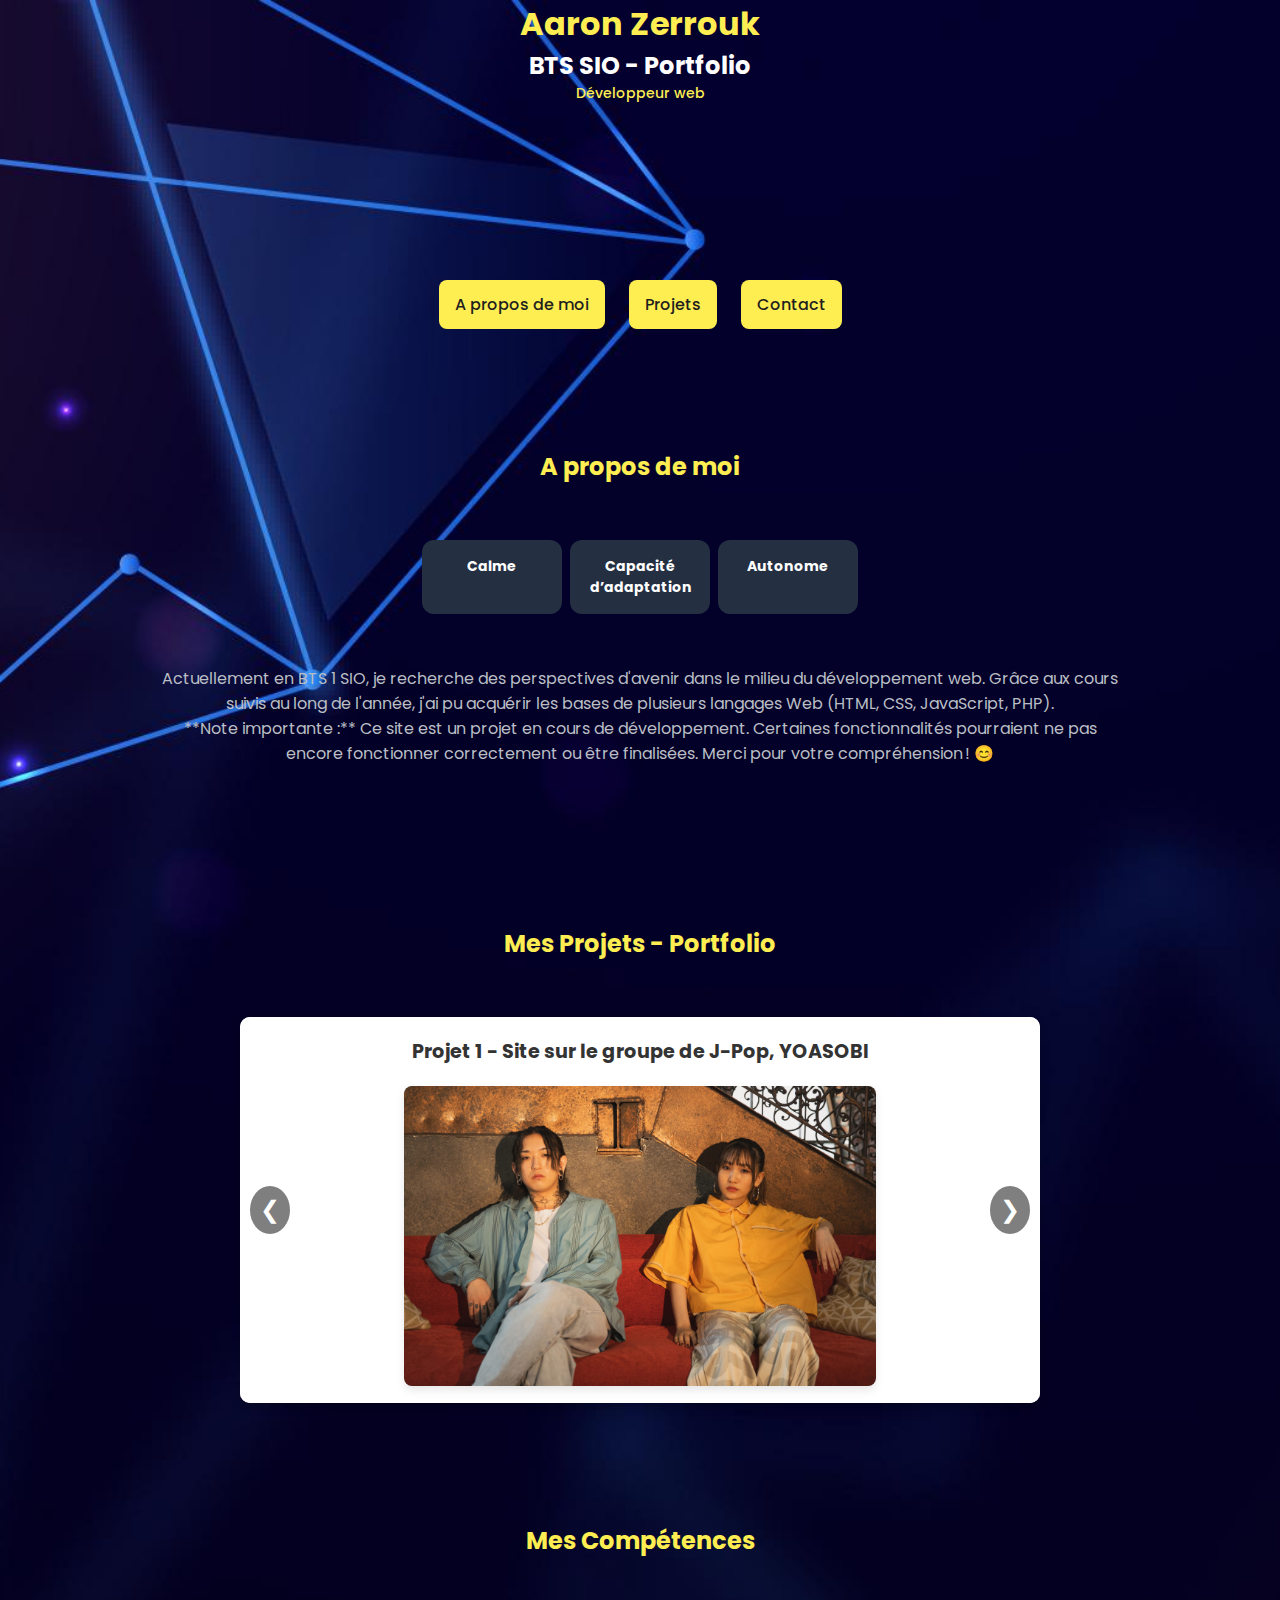
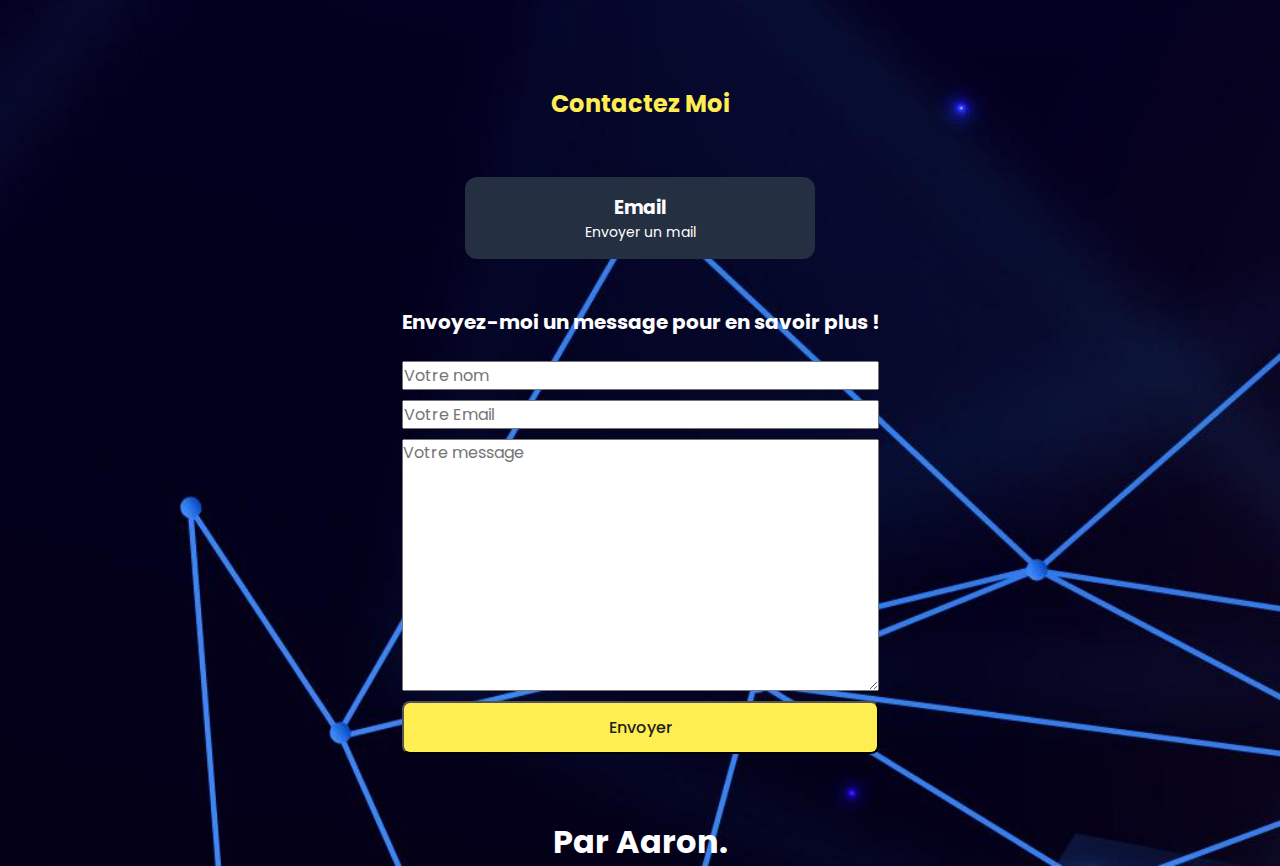
<file: index.html>
<!DOCTYPE html>
<html lang="fr">
<head>
    <meta charset="UTF-8">
    <meta name="viewport" content="width=device-width, initial-scale=1.0">
    <title>portfolio - Aaron</title>
    <link rel="icon" type="image/x-icon" href="/img/chine.png">
    <script src="index.js" defer></script>
    <link rel='stylesheet' href="index.css">
</head>
<body>
    <header>
        <h1 class="home_name">Aaron Zerrouk</h1>
        <h2 class="homme_theme">BTS SIO - Portfolio</h2>
        <h3 class="home__education">Développeur web</h3>
    </header>

    <main class="main">
        <section class="home section" id="home">
            <div class="home__container container grid">
                <div class="home__buttons">
                    <a href="#about" class="button">A propos de moi</a>
                    <a href="#projets" class="button">Projets</a>
                    <a href="#contact" class="button">Contact</a>
                </div>
            </div>
        </section>

        <section class="about section" id="about">
            <h2 class="section__title">A propos de moi</h2>
            <div class="about__container container grid">
                <div class="about__info">
                    <div class="about__box">
                        <h3 class="about__title">Calme</h3>
                    </div>
                    <div class="about__box">
                        <h3 class="about__title">Capacité d’adaptation</h3>
                    </div>
                    <div class="about__box">
                        <h3 class="about__title">Autonome</h3>
                    </div>
                </div>
                <p class="about__description">
                    Actuellement en BTS 1 SIO, je recherche des perspectives d'avenir dans le milieu du développement web. 
                    Grâce aux cours suivis au long de l'année, j'ai pu acquérir les bases de plusieurs langages Web (HTML, CSS, JavaScript, PHP).
                    <br> **Note importante :** Ce site est un projet en cours de développement. Certaines fonctionnalités pourraient ne pas encore fonctionner correctement ou être finalisées. Merci pour votre compréhension ! 😊 </br>
                </p>
            </div>
        </section>

        <section class="projects section" id="projets">
            <h2 class="section__title">Mes Projets - Portfolio</h2>
            <div class="carousel">
                <div class="carousel__slides">
                    <div class="carousel__slide active">
                        <h3 class="carousel__title">Projet 1 - Site sur le groupe de J-Pop, YOASOBI</h3>
                        <img src="/img/grp.jpg" alt="Projet 1">
                    </div>
                    <div class="carousel__slide">
                        <h3 class="carousel__title">Projet 2 - Gestion d'un parc informatique</h3>
                        <img src="/img/glpi.jpg" alt="Projet 2">
                    </div>
                    <div class="carousel__slide">
                        <h3 class="carousel__title">Projet 3 - Exercices en JavaScript</h3>
                        <img src="/img/jss.jpg" alt="Projet 3">
                    </div>
                </div>
                <button class="carousel__button prev">❮</button>
                <button class="carousel__button next">❯</button>
            </div>
        </section>

        <section class="skills section" id="skills">
            <nav class="nav">
                <ul class="nav__list">
                    <li class="nav__item">
                        <h2 class="skills_title">Mes Compétences</h2>
                        <ul class="submenu">
                            <li class="menuitem">HTML</li>
                            <li class="menuitem">JavaScript</li>
                            <li class="menuitem">Linux</li>
                            <li class="menuitem">CSS</li>
                            <li class="menuitem">MySQL</li>
                            <li class="menuitem">PHP</li>
                            <li class="menuitem">Git</li>
                        </ul>
                    </li>
                </ul>
            </nav>
        </section>
        

        <section class="contact section" id="contact">
            <h2 class="section__title">Contactez Moi</h2>
            <div class="contact__container container grid">
                <div class="contact__content">
                    <div class="contact__info">
                        <div class="contact__card">
                            <h3 class="contact__card-title">Email</h3>
                            <a href="mailto:aaron.zerrouk96@gmail.com" class="contact__button">Envoyer un mail</a>
                        </div>
                    </div>
                </div>

                <div class="contact__content">
                    <h3 class="contact__title">Envoyez-moi un message pour en savoir plus !</h3>
                    <form id="form" action="https://formspree.io/f/mqapevrv" method="post">
                        <input name="nom" id="nomform" type="text" placeholder="Votre nom" required>
                        <input name="mail" id="email" type="email" placeholder="Votre Email" required>
                        <textarea name="commentaire" id="commentaire" cols="30" rows="10" placeholder="Votre message" class="contact__form-input" required></textarea>
                        <input type="submit" id="button" class="button" value="Envoyer">
                    </form>
                </div>
            </div>
        </section>
    </main>

    <footer>
        <h1 class="footer__title">Par Aaron.</h1>
    </footer>
</body>
</html>
</file>
<file: index.css>
@import url('https://fonts.googleapis.com/css2?family=Poppins:wght@300;400;500;600;700&display=swap');

:root {
    --header-height: 3.5rem;

    --first-hue: 234;
    --sat: 100%;
    --lig: 66%;
    --second-hue: 218;
 
    --first-color: hsl(var(--first-hue), var(--sat), var(--lig));
    --first-color-alt: hsl(var(--first-hue), var(--sat), 71%); 
    --title-color: hsl(var(--second-hue), 15%, 95%);
    --text-color: hsl(var(--second-hue), 8%, 75%);
    --text-color-light: hsl(var(--second-hue), 4%, 55%);
    --body-color: hsl(var(--second-hue), 0%, 12%);
    --container-color: hsl(var(--second-hue), 30%, 20%);

    --body-font: 'Poppins', sans-serif;
    --biggest-font-size: 1.75rem;
    --h1-font-size: 1.5rem;
    --h2-font-size: 1.25rem;
    --h3-font-size: 1rem;
    --normal-font-size: .938rem;
    --small-font-size: .813rem;
    --smaller-font-size: .75rem;
    --tiny-font-siez: .652rem;

    --font-medium: 500;
    --font-semibold: 600;

    --z-tooltip: 10;
    --z-fixed: 100;
    --z-modal: 1000;
}

@media screen and (min-width: 968px){
    :root{
        --biggest-font-size: 2.5rem;
        --h1-font-size: 2.25rem;
        --h2-font-size: 1.5rem;
        --h3-font-size: 1.25rem;
        --normal-font-size: 1rem;
        --small-font-size: .875rem;
        --smaller-font-size: .813rem;
    }
}


*{
    box-sizing: border-box;
    padding: 0;
    margin: 0;
}

html{
    scroll-behavior: smooth;
}

body,
input,
textarea{
    font-family: var(--body-font);
    font-size: var(--normal-font-size);


}

body{
    background-color: var(--body-color);
    color: var(--text-color);
    transition: .4s;
    background-image: url(/img/2.jpg);
    background-repeat: no-repeat;
    background-size: cover;
    background-position: center;
}
   


h1,h3{
    color: #ffee52;
    text-align: center;   
}
h2.homme_theme{
    color: white;
    text-align: center;
}
h1.footer__title{
    color: white;
}
h2.skills_title{
    color: #ffee52;
    text-align: center; 
}

a{
    text-decoration: none;
}
a.contact__button{
    color: white;
}

.container{
    max-width: 968px;
    margin-left: 1rem;
    margin-right: 1rem;
}

.grid{
    display: grid;
    gap: 1.25rem;
}

.main{
    overflow: hidden;
}

.section{
    padding: 4.5rem 0 1rem;
}


.section__title{
    font-size: var();
    color: #ffee52;
    margin-bottom: rem;
    text-align: center;
}

.section__subtitle{
    display: block;
    font-size: var(--smaller-font-size);
    color: #ffee52;
}

.header{
    position: fixed;
    top: 0;
    left: 0;
    width: 100%;
    background-color: var(--body-color);
    z-index: var(--z-fixed);
    transition: .4s;
    
}



.active-link{
    background: linear-gradient(180deg,
                hsla(var(--first-hue), var(--sat), var(--lig), 1),
                hsla(var(--first-hue), var(--sat), var(--lig), .2)
                );
    color: #ffee52;
    padding: .7rem;
}


.home__container{
    position: relative;
    row-gap: 4.5rem;
    padding-top: 2rem;
}


.home__education{
    font-size: var(--small-font-size);
    font-weight: var(--font-medium);
}


.home__education{
    color: #ffee52;
    margin-bottom: 2.5rem;
}

.home__name{
    font-size: var(--biggest-font-size);
}




.home__buttons{
    display: flex;
    justify-content: center;
    align-items: center;
    gap: 1.5rem;
}


.button{
    display: inline-block;
    background-color: #ffee52;
    color: var(--body-color);
    padding: .75rem 1rem;
    border-radius: .5rem;
    font-weight: var(--font-medium);
    transition: .4s;
    cursor: pointer;
}

.about__info{
    display: grid;
    gap: .5rem;
    margin-bottom: 2rem;
}

.about__box{
    background-color: var(--container-color);
    border-radius: .75rem;
    padding: .75rem .5rem;
    text-align: center;
}



.about__title{
    font-size: var(--small-font-size);
    color: white;
}

.services{
    display: flex;
    justify-content: center;
    align-items: center;
    height: 100vh;
}

.services__card{
    background-color: var(--container-color);
    flex: 1 1 300px;
    max-width: 400px;
    padding: 2rem;
    border-radius: 1rem;
    text-align: center;
    box-shadow: 0px 4px 6px rgba(0, 0, 0, 0.1);
    margin: auto;

}


.services__title{
    font-size: var(--h3-font-size);
    color: var(--first-color);
    margin-bottom: 1rem;
    text-align: center;
}



.services__container{
    grid-template-columns: repeat(2, 1fr);
    gap: 1.5rem;
    padding-top: 1rem;
}



.services_subbtitle{
    font-size: var(--h6-font-size);
}

.contact__container{
    row-gap: 3rem;
    padding-bottom: 3rem;
    display: flex;
    flex-direction: column;
    align-items: center;
    text-align: center;
}
.contact__content{
    margin: auto;
}

.contact__title{
    text-align: center;
    font-size: var(--h3-font-size);
    margin-bottom: 1.5rem;
    color: white;
}


.contact__info{
    display: grid;
    gap: 1rem;
}

.contact__card-title{
    color: white;
}

.contact__card{
    background-color: var(--container-color);
    padding: 1rem;
    border-radius: .75rem;
    text-align: center;
}


.contact__button{
    color: #ffffff;
    font-size: var(--small-font-size);
    display: flex;
    align-items: center;
    justify-content: center;
    column-gap: .25rem;
}


.contactmsg{
    position: relative;
    margin-bottom: 2rem;
    height: 4rem;
}

.prenomform{
    position: absolute;
    top: 0;
    left: 0;
    width: 100%;
    height: 100%;
    border: 2px solid var(--text-color-light);
    background: none;
    color: var(--text-color);
    outline: none;
    padding: 1.5rem;
    border-radius: .75rem;
    z-index: 1;
}

.contact__form-tag{
    position: absolute;
    top: -.75rem;
    left: 1.25rem;
    font-size: var(--small-font-size);
    padding: .25rem;
    background-color: var(--body-color);
    z-index: 10;
}

.contactaire{
    height: 11rem;
}

.contact__form-area textarea{
    resize: none;
}



    .about__info{
        grid-template-columns: repeat(3, 140px);
        justify-content: center;
    }

    .about__description{
        padding: 0 5rem;
    }





    .services__card{
        padding: 2rem 4rem;
        flex: 1 1 300px; 
        max-width: 400px; 
        background-color: var(--container-color);
        padding: 2rem;
        border-radius: 1rem;
        text-align: center;
        box-shadow: 0px 4px 6px rgba(0, 0, 0, 0.1);
    }

    .services__container{
        grid-template-columns: repeat(2, 160px);
        justify-content: center;
    }

    .services__title{
        font-size: var(--body-font);
    }

    .services__modal-content{
        width: 500px;
        padding: 4.5rem 2.5rem 2.5rem;
    }

    .services__modal-description{
        padding: 0 3.5rem;
    }


    .contact__info{
        grid-template-columns: 350px;
        justify-content: center;
    }

    .contact__form{
        width: 400px;
        margin: 0 auto;
        display: flex;
        flex-direction: column;
        gap: 1rem;
        margin: auto;
    }
#form{
    display: flex;
    flex-direction: column;
    gap: 10px;

}

@media screen and (min-width: 767px){
    .work__container{
        grid-template-columns: repeat(2, max-content);
    }

    .contact__container{
        grid-template-columns: repeat(2, max-content);
        justify-content: center;
        column-gap: 3rem;
    }
}

@media screen and (min-width: 920px){
    .container{
        margin-left: auto;
        margin-right: auto;
       
    }

    .section{
        padding: 6.5rem 0 1rem;
    }

    .section__title{
        margin-bottom: 3.5rem;
        text-align: center;
        color: #ffee52;
        
    }


    .about__container{
        grid-template-columns: repeat(2, 1fr);
        align-items: center;
        display: flex;
        flex-direction: column;
        align-items: center;
        text-align: center;
    }

    .about__box{
        text-align: center;
        padding: 1rem 1.25rem;
    }

    .about__description{
        padding: 0 0rem 0 0;
        margin-bottom: 2.5rem;
    }

    

}

.carousel {
    position: relative;
    width: 100%;
    max-width: 800px;
    margin: auto;
    overflow: hidden;
    border-radius: 10px;
    box-shadow: 0 4px 10px rgba(0, 0, 0, 0.2);
    background-color: #f9f9f9;
}

.carousel__slides {
    display: flex;
    transition: transform 0.6s cubic-bezier(0.25, 0.8, 0.5, 1);
}

.carousel__slide {
    min-width: 100%;
    text-align: center;
    padding: 10px;
    background-color: #ffffff;
    box-sizing: border-box;
}

.carousel__slide img {
    max-width: 100%;
    max-height: 300px;
    object-fit: contain; 
    margin-top: 10px;
    border-radius: 8px;
    box-shadow: 0 4px 8px rgba(0, 0, 0, 0.1);
}

.carousel__title {
    color: #333333;
    font-size: 1.2em;
    margin: 10px 0;
}

.carousel__button {
    position: absolute;
    top: 50%;
    transform: translateY(-50%);
    background-color: rgba(0, 0, 0, 0.5);
    color: white;
    border: none;
    padding: 10px;
    cursor: pointer;
    border-radius: 50%;
    z-index: 10;
    font-size: 1.5em;
}

.carousel__button.prev {
    left: 10px;
}

.carousel__button.next {
    right: 10px;
}

.carousel__button:hover {
    background-color: rgba(0, 0, 0, 0.7);
}

.nav__list {
    list-style: none;
    padding: 0;
    margin: 0;
}

.nav__item {
    position: relative; 
}

.skills_title {
    cursor: pointer;
    color: var(--first-color);
    font-size: var(--h2-font-size);
    text-align: center;
    margin-bottom: 0.5rem;
}

.submenu {
    display: none;
    position: absolute;
    top: 100%; 
    left: 50%;
    transform: translateX(-50%);
    background-color: var(--container-color);
    border-radius: 8px;
    box-shadow: 0 4px 8px rgba(0, 0, 0, 0.1);
    z-index: var(--z-tooltip);
    list-style: none;
    padding: 0;    
    margin: 0; 
    
    
}

.menuitem {
    padding: 10px 20px;
    color: white;
    text-align: center;
    transition: background-color 0.3s;
}

.menuitem:hover {
    background-color: #8d8010; 
}

.nav__item:hover .submenu {
    display: block;
}
</file>
